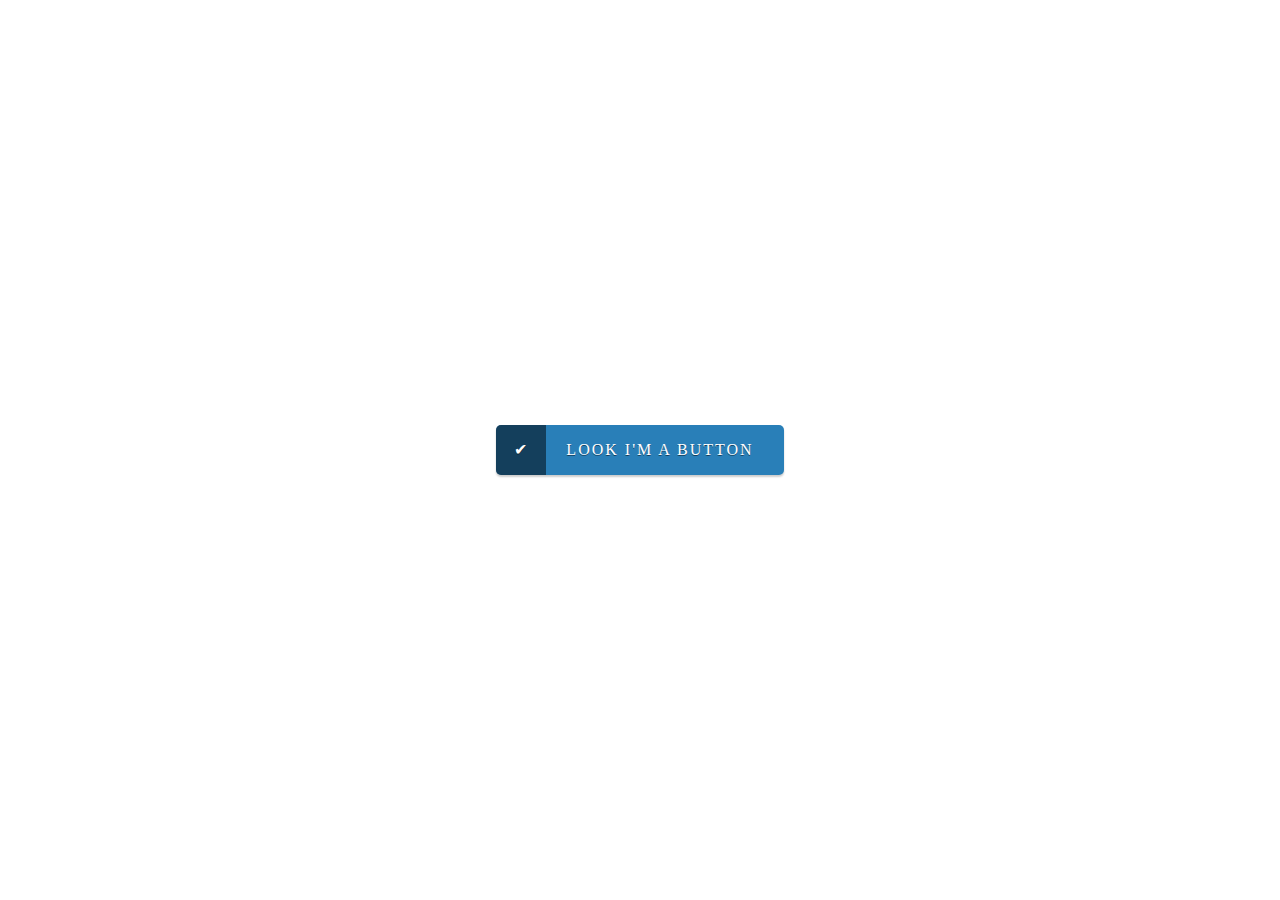
<file: Button_2/index.html>
<!DOCTYPE html>
<html lang="en">
  <head>
    <meta charset="UTF-8" />
    <meta name="viewport" content="width=device-width, initial-scale=1.0" />

    <link rel="stylesheet" href="style.css" />
    <link rel="shortcut icon" href="images/buttons.svg" type="image/x-icon" />
    <title>CSS Button HW2</title>
  </head>
  <body>
    <a href="#" class="btn"> <span>✔</span> Look I'm a button </a>
  </body>
</html>
</file>
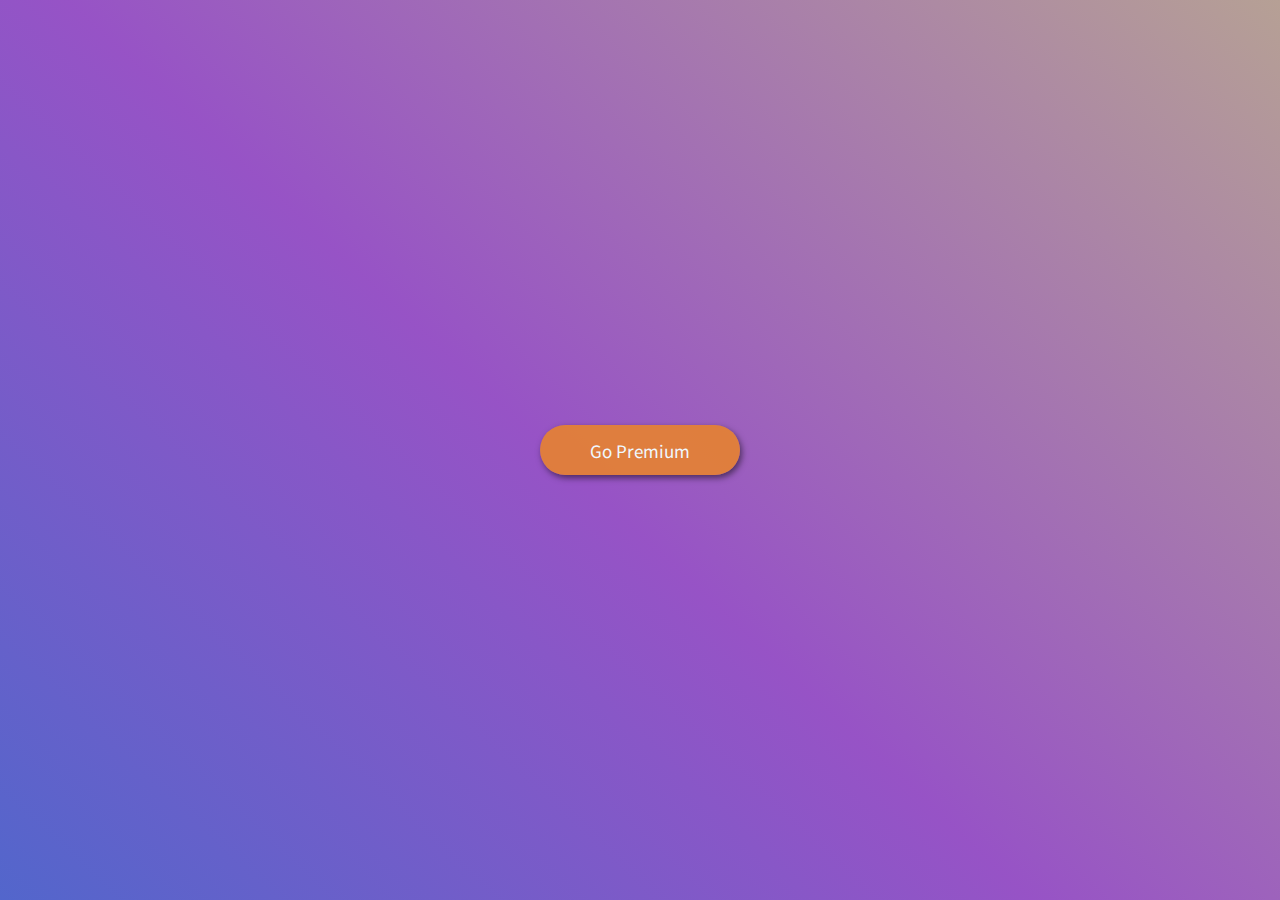
<file: RippleEffect_Button/index.html>
<!DOCTYPE html>
<html lang="en">
  <head>
    <meta charset="UTF-8" />
    <meta name="viewport" content="width=device-width, initial-scale=1.0" />

    <!-- Link for CSS -->
    <link rel="stylesheet" href="style.css" />
    <!-- Link for fav icon -->
    <link rel="shortcut icon" href="select.svg" type="image/x-icon" />
   
    <title>Hover Ripple Effect Button</title>
  </head>
  <body>
    <button class="rippleBtn">Go Premium</button>
  </body>
</html>
</file>
<file: Button_2/style.css>
*,
*::before,
*::after {
  margin: 0;
  padding: 0;
  box-sizing: border-box;
}

/*Setting the device screen and make the button to screen center*/
body {
  min-height: 100vh;
  display: flex;
  justify-content: center;
  align-items: center;
}

.btn span {
  position: absolute;
  left: 0;
  width: 50px;
  background-color: rgba(0, 0, 0, 0.5);
  text-align: center;
  border-top-left-radius: 5px;
  border-bottom-left-radius: 5px;
}

.btn {
  text-decoration: none;
  height: 50px;
  padding-left: 70px;
  padding-right: 30px;
  background: rgb(41, 127, 184);
  color: white;
  display: flex;
  justify-content: center;
  align-items: center;
  text-transform: uppercase;
  position: relative;
  line-height: 50px;
  letter-spacing: 2px;
  border-radius: 5px;
  transition: all 0.2s;
  text-shadow: 0px 1px 0px rgba(0,0,0,0.5);
  box-shadow: 0px 2px 2px rgba(0, 0, 0, 0.2);
}

.btn:hover span {
   background-color:rgb(0,102,26);
}

.btn:hover {
  transform: translateY(3px);
  box-shadow: 0px -2px 2px rgba(0, 0, 0, 0.2);
}
</file>
<file: RippleEffect_Button/style.css>
/* Import for google font */
@import url("https://fonts.googleapis.com/css2?family=Noto+Sans+JP&display=swap");

/* CSS reset */
*,
*::before,
*::after {
  margin: 0;
  padding: 0;
  box-sizing: border-box;
  font-family: "Noto Sans JP", sans-serif;
}

body {
  min-height: 100vh;
  background-color: #4158d0;
  background-image: linear-gradient(
    43deg,
    #6474c780 0%,
    #c850c0a2 46%,
    #ffcd709d 100%
  );

  display: flex;
  justify-content: center;
  align-items: center;
}

.rippleBtn {
  position: relative;
  min-width: 200px;
  min-height: 50px;
  padding: 10px;
  outline: none;
  border: none;
  font-size: 17px;
  text-align: center;
  background-color: #e68230e8;
  color: aliceblue;
  border-radius: 50px;
  -webkit-border-radius: 50px;
  -moz-border-radius: 50px;
  -ms-border-radius: 50px;
  -o-border-radius: 50px;
  box-shadow: 2px 3px 6px rgba(0, 0, 0, 0.5);
  cursor: pointer;
  overflow: hidden;
  transition: all 0.3s ease;
  -webkit-transition: all 0.3s ease;
  -moz-transition: all 0.3s ease;
  -ms-transition: all 0.3s ease;
  -o-transition: all 0.3s ease;
}

.rippleBtn::before {
  content: "";
  position: absolute;
  width: 50px;
  height: 50px;
  background: rgba(136, 136, 136, 0.158);
  /*Thisbringsittocenter*/bottom: 0;
  left: 50%;
  transform: translate(-50%, 100%);
  /*tomaketheoverlayascircle*/border-radius: 50%;
  transition: all 0.4s ease-in-out;
  -webkit-transition: all 0.4s ease-in-out;
  -moz-transition: all 0.4s ease-in-out;
  -ms-transition: all 0.4s ease-in-out;
  -o-transition: all 0.4s ease-in-out;
}

.rippleBtn:hover {
  
  box-shadow: 0px 2px 4px rgba(0, 0, 0, 0.5);
  transform: translateY(3px);
  -webkit-transform: translateY(3px);
  -moz-transform: translateY(3px);
  -ms-transform: translateY(3px);
  -o-transform: translateY(3px);
}

.rippleBtn:hover::before {
  /* bring the overlay  */
  transform: translate(-50%) scale(4);
  -webkit-transform: translate(-50%) scale(4);
  -moz-transform: translate(-50%) scale(4);
  -ms-transform: translate(-50%) scale(4);
  -o-transform: translate(-50%) scale(4);
}
</file>
